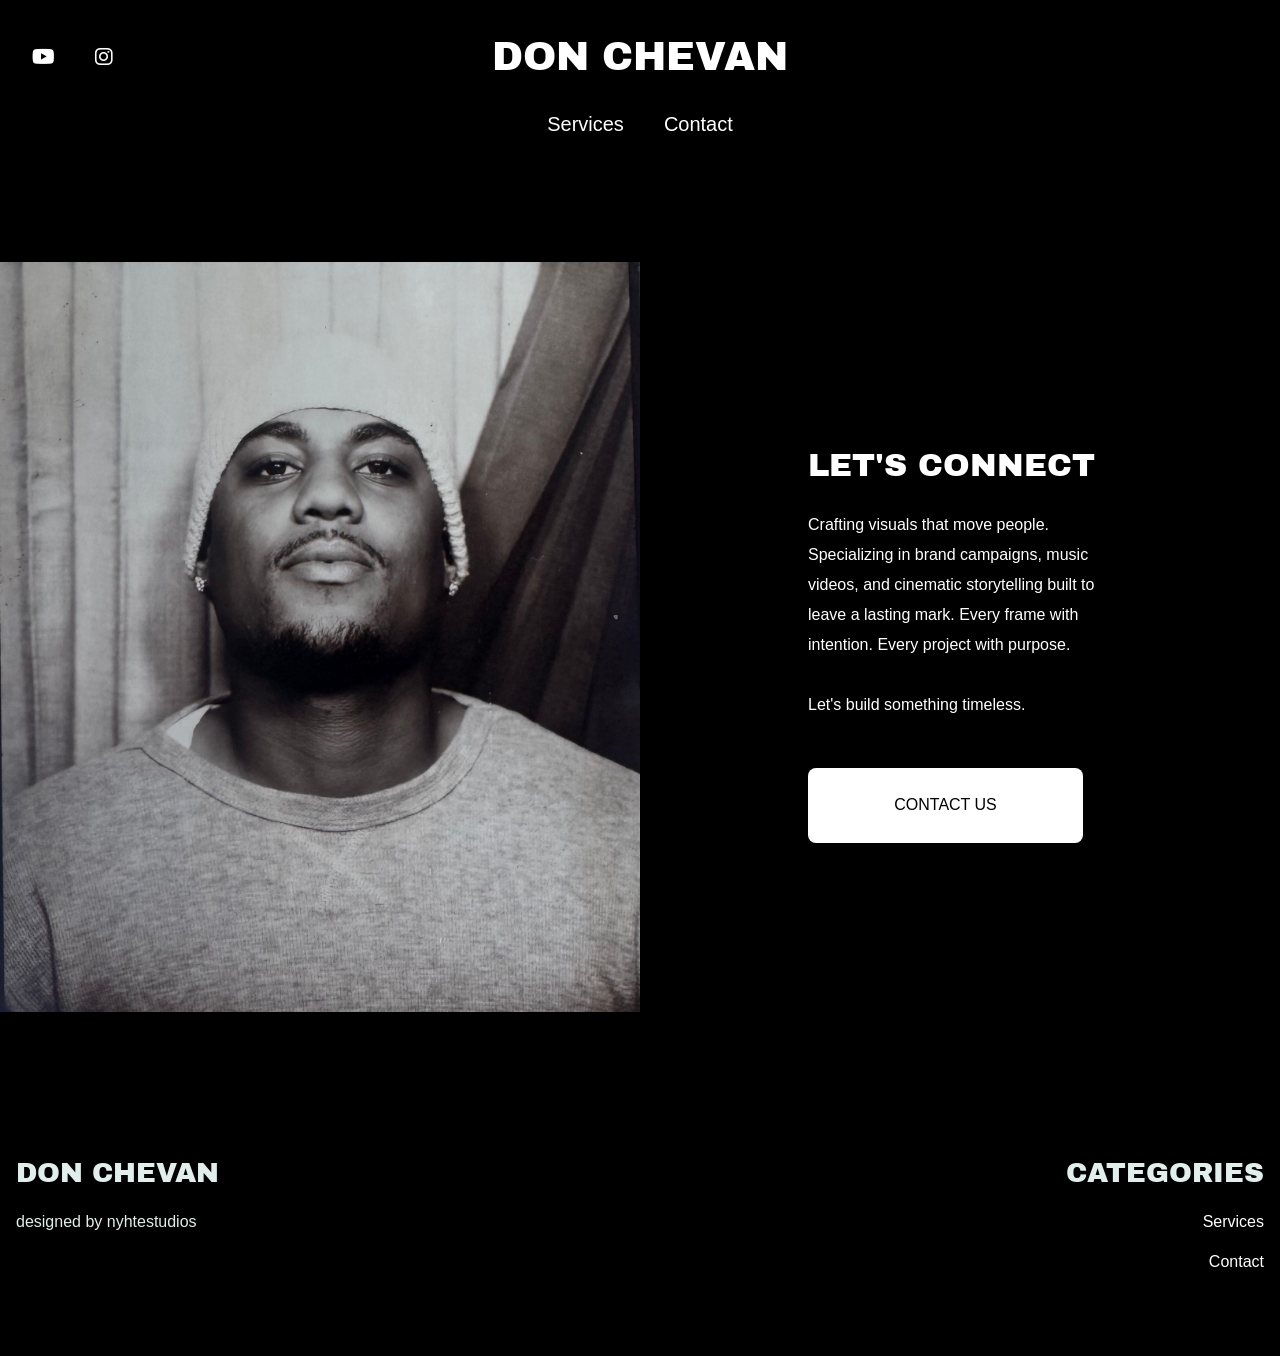
<file: contact.html>
<!-- created by Greg Burris - 2025 -->
<!-- powered by Nyhte Studios -->
<!DOCTYPE html>
<html>

<head>
    <meta charset="utf-8" />
    <title>Don Chevan</title>
    <meta name="author" content="" />
    <meta name="description" content="" />
    <meta name="viewport" content="width=device-width, initial-scale=1" />
    <meta property="og:image" content="./images/newcontact_about.JPEG" />
    <link rel="icon" type="image/x-icon" href="favicon.ico" />
    <link href="https://fonts.googleapis.com/css?family=Archivo+Black" rel="stylesheet" />
    <link rel="stylesheet" href="https://cdnjs.cloudflare.com/ajax/libs/font-awesome/6.7.2/css/all.min.css"
        integrity="sha512-Evv84Mr4kqVGRNSgIGL/F/aIDqQb7xQ2vcrdIwxfjThSH8CSR7PBEakCr51Ck+w+/U6swU2Im1vVX0SVk9ABhg=="
        crossorigin="anonymous" referrerpolicy="no-referrer" />
    <!-- bootstrap stylesheet link -->
    <link rel="stylesheet" href="https://cdn.jsdelivr.net/npm/bootstrap@4.0.0/dist/css/bootstrap.min.css"
        integrity="sha384-Gn5384xqQ1aoWXA+058RXPxPg6fy4IWvTNh0E263XmFcJlSAwiGgFAW/dAiS6JXm" crossorigin="anonymous" />
    <!-- base stylesheet link -->
    <link href="css/base-stylesheet.css" rel="stylesheet" />
    <!-- services-subpage stylesheet link -->
    <link href="css/contact-subpage-stylesheet.css" rel="stylesheet" />
</head>

<body>
    <!-- navbar code -->
    <!-- navbar for mobile -->
    <div class="show-on-mobile hide-on-desktop">
        <!-- off screen menu -->
        <div class="off-screen-menu">
            <!-- logo/title -->
            <h1>
                <a id="logo-mobile-off-screen-menu" href="./index.html">DON CHEVAN</a>
            </h1>
            <!-- service links -->
            <ul class="services-off-screen-menu">
                <li><a class="underline-text-mobile" href="./services.html">Services</a></li>
                <li><a class="underline-text-mobile" href="./contact.html">Contact</a></li>
            </ul>
            <!-- social media links -->
            <li class="social-media-links-off-screen-menu">
                <a class="underline-text-social-mobile" href="https://youtube.com/@donchevan?si=R7IiFeGLlOUmfGjW"><i class="fab fa-youtube"></i></a>
                <a class="underline-text-social-mobile" href="https://www.instagram.com/don.chevan/?ref=evahooft&hl=en"><i class="fab fa-instagram"></i></a>
            </li>
        </div>
        <!-- initial mobile menu -->
        <div>
            <header>
                <nav class="navbar-mobile">
                    <!-- logo/title -->
                    <h1><a id="logo-mobile" href="./index.html">DON CHEVAN</a></h1>
                    <!-- hamburger menu -->
                    <div class="ham-menu">
                        <span></span>
                        <span></span>
                        <span></span>
                    </div>
                </nav>
            </header>
        </div>
    </div>
    <!-- navbar for Desktop -->
    <div class="show-on-desktop hide-on-mobile">
        <!-- background-image -->
        <div>
            <header>
                <!-- social media links -->
                <li class="social-media-links">
                    <a href="https://youtube.com/@donchevan?si=R7IiFeGLlOUmfGjW"><i class="fab fa-youtube"></i></a>
                    <a href="https://www.instagram.com/don.chevan/?ref=evahooft&hl=en"><i class="fab fa-instagram"></i></a>
                </li>
                <nav class="navbar">
                    <!-- logo/title -->
                    <h1><a id="logo" href="./index.html">DON CHEVAN</a></h1>
                    <!-- service links -->
                    <ul>
                        <li><a class="underline-text" href="./services.html">Services</a></li>
                        <li><a class="underline-text" href="./contact.html">Contact</a></li>
                    </ul>
                </nav>
            </header>
        </div>
    </div>

    <!-- aboutme code -->
    <!-- aboutme for Moblie -->
    <div class="hide-on-desktop-aboutme show-on-mobile">
        <section class="aboutme-section mobile-section-settings iphone-se-section-settings">
            <div class="aboutme-text-container mobile-text-container-settings iphone-se-container-settings">
                <!-- <h1 class="aboutme-title mobile-media-settings">LET'S CONNECT</h1> -->
                <img src="./images/newcontact_about.JPEG"
                    class="aboutme-image mobile-image-settings iphone-se-image-settings image-size" alt="image" />
                <h1 class="aboutme-title mobile-media-settings">LET'S CONNECT</h1>
                <p class="aboutme-text mobile-media-settings mobile-text-settings iphone-se-text-settings">
                    Crafting visuals that move people. Specializing in brand campaigns, music videos, 
                    and cinematic storytelling built to leave a lasting mark. Every frame with intention. Every project with purpose.<br>
                    <br>Let's build something timeless.
                </p>
                <div class="container-button-aboutme mobile-media-settings">
                    <button class="my-button-popup increase-size-on-mobile-aboutme" onclick="togglePopup()">
                        CONTACT US
                    </button>
                </div>
            </div>
        </section>
    </div>

    <!-- aboutme for Desktop & Ipad -->
    <div class="show-on-desktop-aboutme hide-on-mobile">
        <section class="aboutme-section section-settings">
            <!-- image -->
            <img src="./images/newcontact_about.JPEG"
                class="aboutme-image asus-image-size ipad-image-settings ipad-image-size image-size" alt="image" />
            <div class="aboutme-text-container">
                <h1 class="aboutme-title ipad-media-settings">LET'S CONNECT</h1>
                <p class="aboutme-text ipad-media-settings">
                    Crafting visuals that move people. Specializing in brand campaigns, music videos, 
                    and cinematic storytelling built to leave a lasting mark. Every frame with intention. Every project with purpose.<br>
                    <br>Let's build something timeless.
                </p>
                <div class="container-button-aboutme ipad-media-settings">
                    <button class="my-button-popup" onclick="togglePopup()">
                        CONTACT US
                    </button>
                </div>
            </div>
        </section>
    </div>

    <div id="popupOverlay" class="overlay-container">
        <div class="popup-box">
            <div class="popup-header">
                <h2 style="color: black; margin-bottom: 1rem;  font-family: 'Archivo Black', sans-serif;">CONTACT US
                </h2>
                <a><i class="fa-solid fa-xmark" onclick="togglePopup()"></i></a>
            </div>
            <div>
                <h5 style="color: black; margin-bottom: 1rem;  font-family: 'proxima-nova', sans-serif;">Please feel
                    free to DM me on Instagram or fill out the form below to send me an email.
                </h5>
                <a href="https://www.instagram.com/don.chevan/?ref=evahooft&hl=en"><i class="fab fa-instagram insta-popup"></i></a>
            </div>
            <form action="https://api.web3forms.com/submit" method="POST" class="form-container">
                <!-- Replace with your Access Key -->
                <input type="hidden" name="access_key" value="df9e0c2f-b6fc-45df-be2f-19dfe8e4e4c1" />

                <div class="testing">
                    <div class="testing-2">
                        <label class="form-label" for="email">First Name</label>
                        <input class="form-input-2" type="text" placeholder="Your first name.." id="fname"
                            name="First Name" required />
                    </div>
                    <div class="testing-2">
                        <label class="form-label" for="email">Last Name</label>
                        <input class="form-input-2" type="text" placeholder="Your last name.." id="lname"
                            name="Last Name" required />
                    </div>
                </div>

                <div class="testing">
                    <div class="testing-2">
                        <label class="form-label" for="country">Country</label>
                        <select class="form-input-3" id="country" name="country">
                            <option value="United States">United States</option>
                            <option value="Australia">Australia</option>
                            <option value="Canada">Canada</option>
                        </select>
                    </div>
                    <div class="testing-2">
                        <label class="form-label" for="number">Phone Number</label>
                        <input class="form-input-2" type="text" placeholder="+1" id="number" name="Number" required />
                    </div>
                </div>

                <label class="form-label" for="email">Email</label>
                <input class="form-input" type="email" placeholder="Enter Your Email" id="email" name="email"
                    required />

                <label class="form-label" for="location">Location</label>
                <input class="form-input" type="text" placeholder="Where are you located?" id="location" name="Location"
                    required />

                <label class="form-label" for="subject">What can we help you with?</label>
                <select class="form-input-3" id="subject" name="subject">
                    <option value="" selected disabled hidden>Select an option</option>
                    <option value="Brand Campaigns Content">Brand Campaigns Content</option>
                    <option value="Concerts & Events Content">Concerts & Events Content</option>
                    <option value="Music Video Content">Music Video Content</option>
                    <option value="Sports Content">Sports Content</option>
                </select>

                <label class="form-label" for="information">Tell us a bit more about the project?</label>
                <textarea class="form-input" id="information" name="Tell us a bit more about the project?"
                    placeholder="Write something.." style="height:150px"></textarea>

                <label class="form-label" for="website">Website</label>
                <input class="form-input" type="text" placeholder="What's your website, leave blank if none."
                    id="website" name="Website" required />

                <label class="form-label" for="socials">Social Media Handle</label>
                <input class="form-input" type="text" placeholder="Instagram, or Tiktok?" id="socials"
                    name="Social Media Handle" required />

                <button class="btn-submit" type="submit">Submit</button>
            </form>
        </div>
    </div>

    <div class="contact-footer">
        <div class="left-information desktop-settings-left">
            <!-- text -->
            <p class="footer-text">DON CHEVAN</p>
            <p class="footer-sub-text">designed by nyhtestudios</p>
        </div>
        <div class="right-information desktop-settings-right">
            <!-- text -->
            <p class="footer-text">CATEGORIES</p>
            <p class="footer-sub-text"><a href="./services.html">Services</a></p>
            <p class="footer-sub-text"><a href="./contact.html">Contact</a></p>
        </div>
    </div>

    <!-- base javascript file -->
    <script src="js/script.js"></script>
    <!-- jQuery first, then Popper.js, then Bootstrap JS -->
    <script src="https://code.jquery.com/jquery-3.2.1.slim.min.js"
        integrity="sha384-KJ3o2DKtIkvYIK3UENzmM7KCkRr/rE9/Qpg6aAZGJwFDMVNA/GpGFF93hXpG5KkN"
        crossorigin="anonymous"></script>
    <script src="https://cdn.jsdelivr.net/npm/popper.js@1.12.9/dist/umd/popper.min.js"
        integrity="sha384-ApNbgh9B+Y1QKtv3Rn7W3mgPxhU9K/ScQsAP7hUibX39j7fakFPskvXusvfa0b4Q"
        crossorigin="anonymous"></script>
    <script src="https://cdn.jsdelivr.net/npm/bootstrap@4.0.0/dist/js/bootstrap.min.js"
        integrity="sha384-JZR6Spejh4U02d8jOt6vLEHfe/JQGiRRSQQxSfFWpi1MquVdAyjUar5+76PVCmYl"
        crossorigin="anonymous"></script>
</body>

</html>
</file>
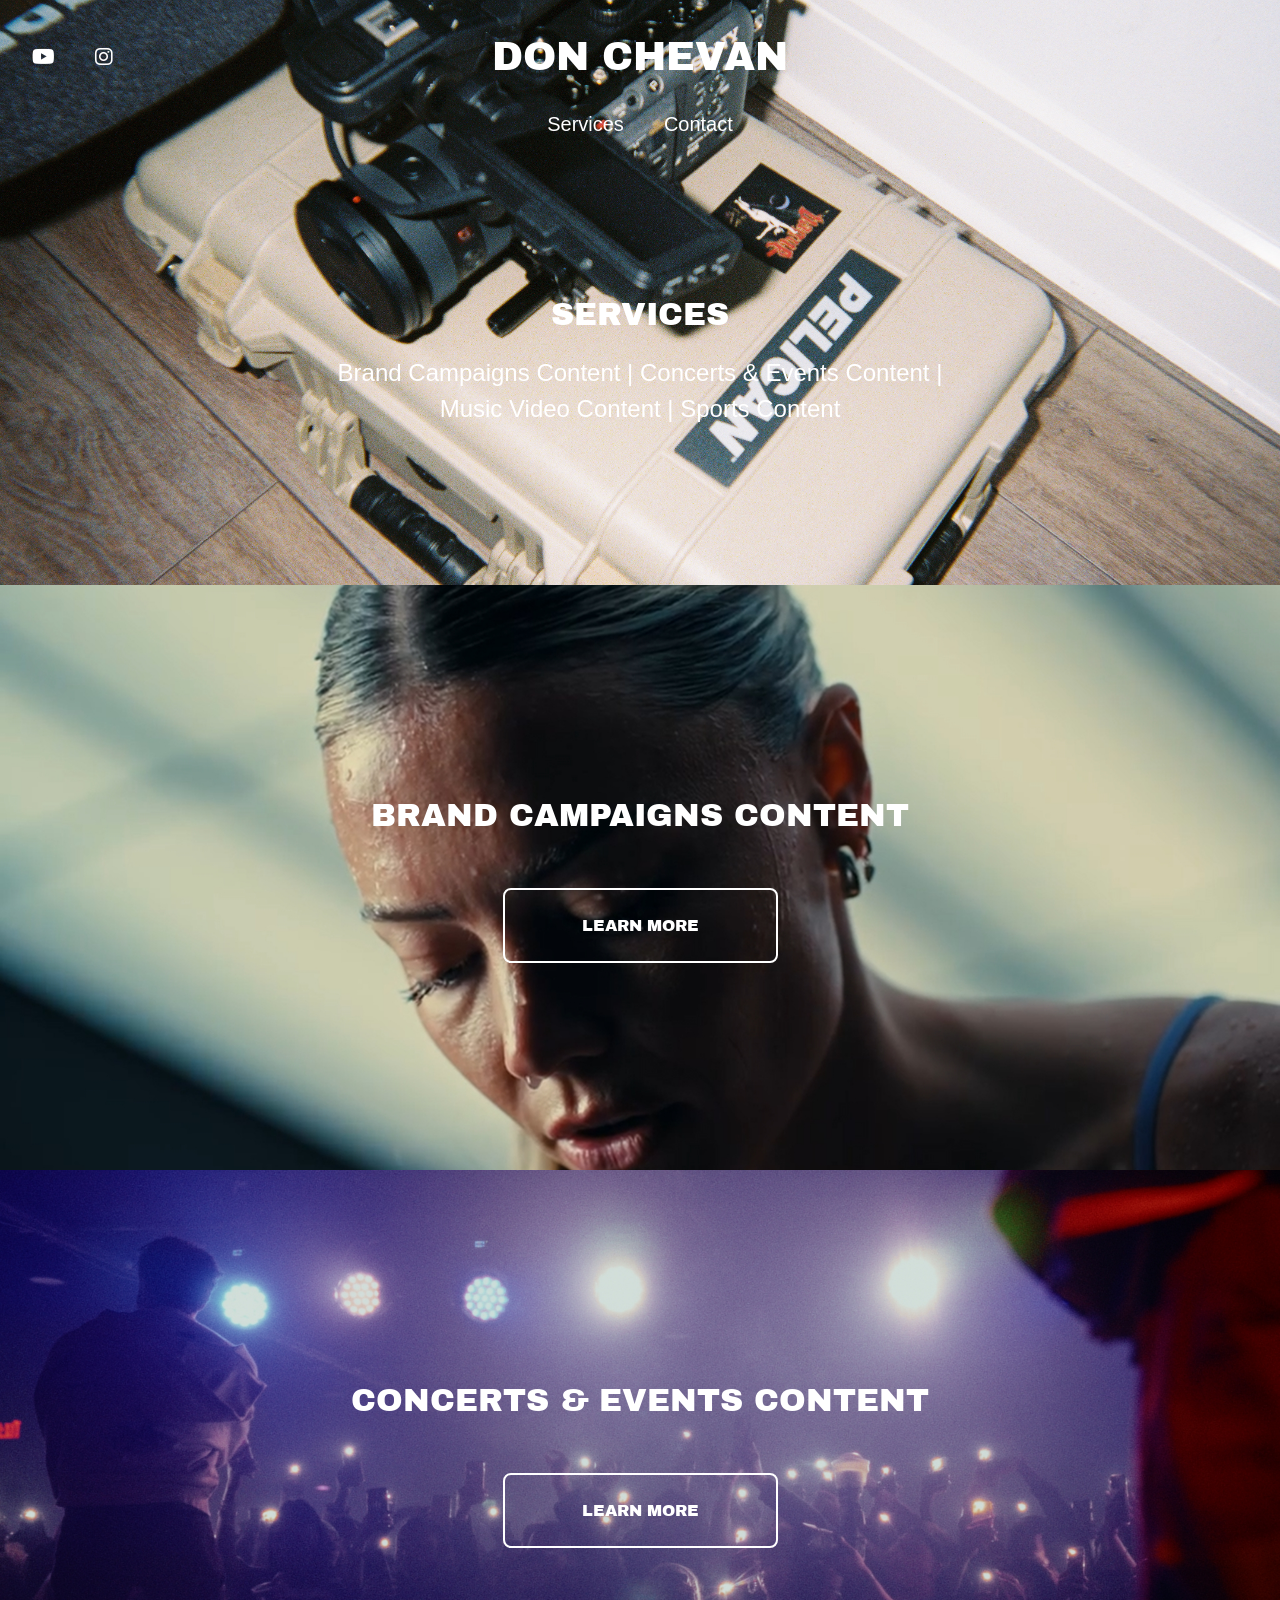
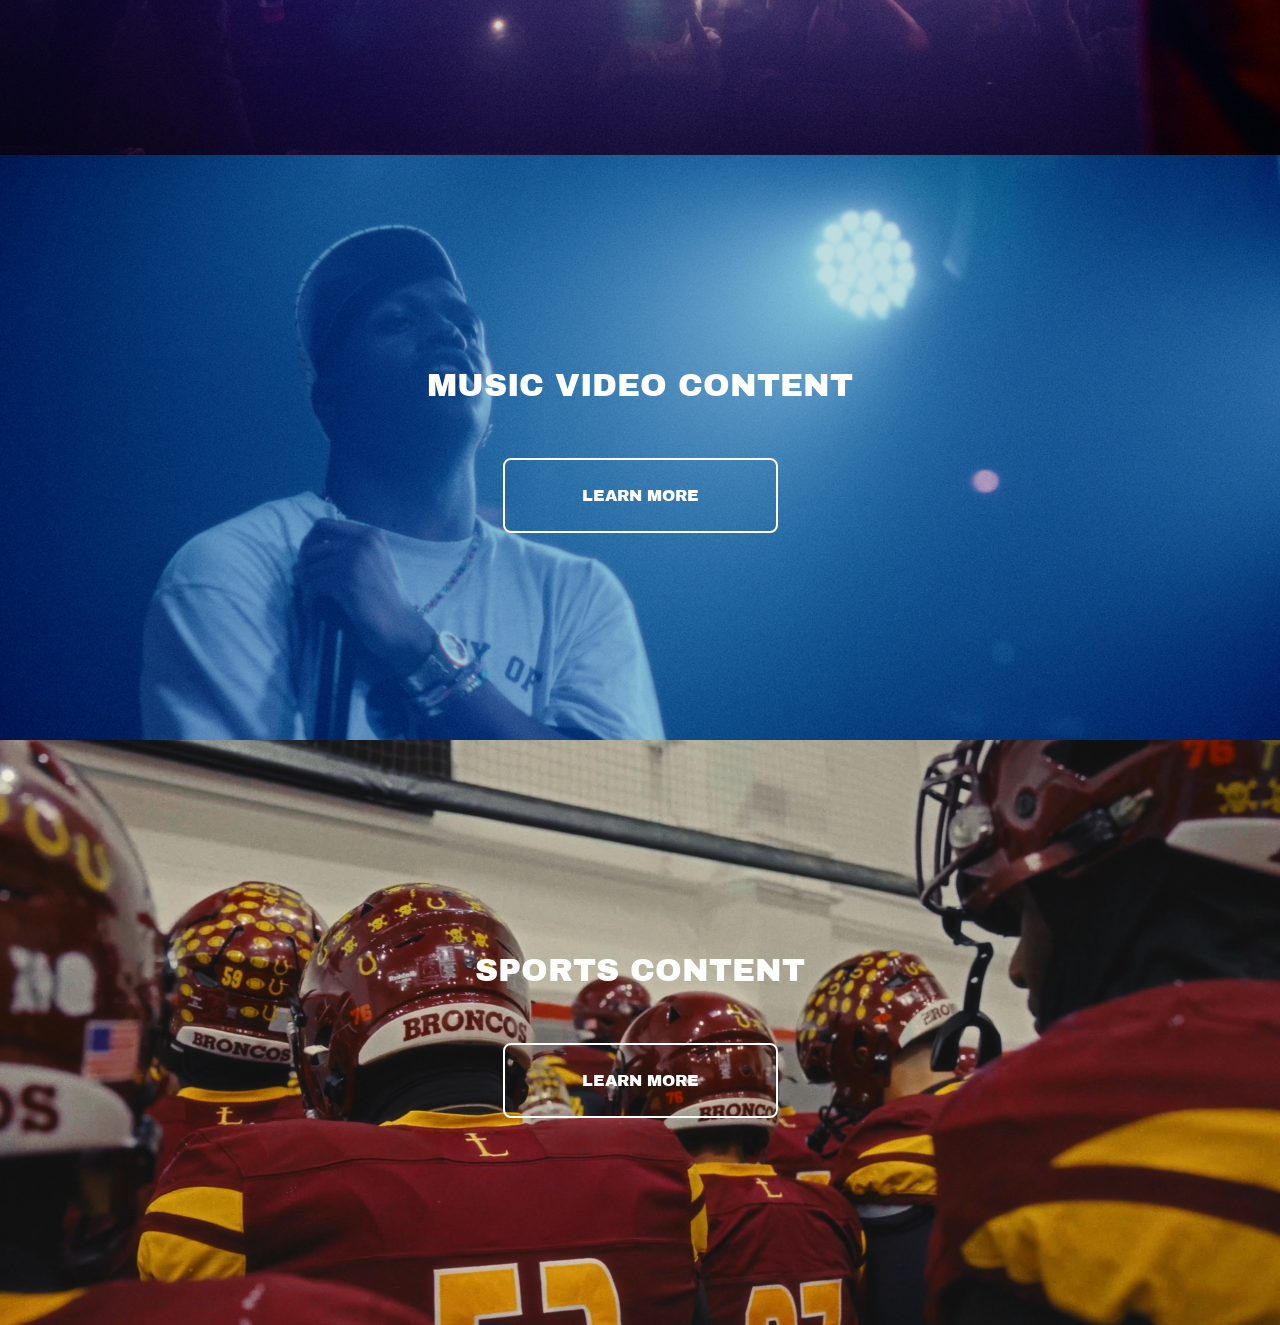
<file: services.html>
<!-- created by Greg Burris - 2025 -->
<!-- powered by Nyhte Studios -->
<!DOCTYPE html>
<html>

<head>
    <meta charset="utf-8" />
    <title>Don Chevan</title>
    <meta name="author" content="" />
    <meta name="description" content="" />
    <meta name="viewport" content="width=device-width, initial-scale=1" />
    <meta property="og:image" content="./images/newcontact_about.JPEG" />
    <link rel="icon" type="image/x-icon" href="favicon.ico" />
    <link href="https://fonts.googleapis.com/css?family=Archivo+Black" rel="stylesheet" />
    <link rel="stylesheet" href="https://cdnjs.cloudflare.com/ajax/libs/font-awesome/6.7.2/css/all.min.css"
        integrity="sha512-Evv84Mr4kqVGRNSgIGL/F/aIDqQb7xQ2vcrdIwxfjThSH8CSR7PBEakCr51Ck+w+/U6swU2Im1vVX0SVk9ABhg=="
        crossorigin="anonymous" referrerpolicy="no-referrer" />
    <!-- bootstrap stylesheet link -->
    <link rel="stylesheet" href="https://cdn.jsdelivr.net/npm/bootstrap@4.0.0/dist/css/bootstrap.min.css"
        integrity="sha384-Gn5384xqQ1aoWXA+058RXPxPg6fy4IWvTNh0E263XmFcJlSAwiGgFAW/dAiS6JXm" crossorigin="anonymous">
    <!-- base stylesheet link -->
    <link href="css/base-stylesheet.css" rel="stylesheet" />
    <!-- services-subpage stylesheet link -->
    <link href="css/services-subpage-stylesheet.css" rel="stylesheet" />
</head>

<body>
    <!-- navbar code -->
    <!-- navbar for mobile -->
    <div class="show-on-mobile hide-on-desktop">
        <!-- off screen menu -->
        <div class="off-screen-menu">
            <!-- logo/title -->
            <h1><a id="logo-mobile-off-screen-menu" href="./index.html">DON CHEVAN</a></h1>
            <!-- service links -->
            <ul class="services-off-screen-menu">
                <li><a class="underline-text-mobile" href="./services.html">Services</a></li>
                <li><a class="underline-text-mobile" href="./contact.html">Contact</a></li>
            </ul>
            <!-- social media links -->
            <li class="social-media-links-off-screen-menu adjust-margins-mobile">
                <a class="underline-text-social-mobile" href="https://youtube.com/@donchevan?si=R7IiFeGLlOUmfGjW"><i class="fab fa-youtube"></i></a>
                <a class="underline-text-social-mobile" href="https://www.instagram.com/don.chevan/?ref=evahooft&hl=en"><i class="fab fa-instagram"></i></a>
            </li>
        </div>
        <!-- initial mobile menu -->
        <div class="background-image-mobile adjust-height-mobile">
            <header>
                <nav class="navbar-mobile">
                    <!-- logo/title -->
                    <h1><a id="logo-mobile" href="./index.html">DON CHEVAN</a></h1>
                    <!-- hamburger menu -->
                    <div class="ham-menu">
                        <span></span>
                        <span></span>
                        <span></span>
                    </div>
                </nav>
                <div class="background-container-mobile adjust-container-height-mobile">
                    <!-- text -->
                    <p class="sub-text-mobile">SERVICES</p>
                    <p class="sub-text-services-mobile text-wrapping">Brand Campaigns Content | Concerts & Events Content | Music Video Content | Sports Content</p>
                </div>
            </header>
        </div>
    </div>
    <!-- navbar for Desktop -->
    <div class="show-on-desktop hide-on-mobile">
        <!-- background-image -->
        <div class="background-image">
            <header>
                <!-- social media links -->
                <li class="social-media-links">
                    <a href="https://youtube.com/@donchevan?si=R7IiFeGLlOUmfGjW"><i class="fab fa-youtube"></i></a>
                    <a href="https://www.instagram.com/don.chevan/?ref=evahooft&hl=en"><i class="fab fa-instagram"></i></a>
                </li>
                <nav class="navbar">
                    <!-- logo/title -->
                    <h1><a id="logo" href="./index.html">DON CHEVAN</a></h1>
                    <!-- service links -->
                    <ul>
                        <li><a class="underline-text" href="./services.html">Services</a></li>
                        <li><a class="underline-text" href="./contact.html">Contact</a></li>
                    </ul>
                </nav>
            </header>
            <div class="background-container">
                <!-- text -->
                <p class="sub-text">SERVICES</p>
                <p class="sub-text-services">Brand Campaigns Content | Concerts & Events Content | <br>Music Video Content | Sports Content</p>
            </div>
        </div>
    </div>

    <div id="service-background-image-005">
        <div id="service-container">
            <!-- text -->
            <p class="service-title">BRAND CAMPAIGNS CONTENT</p>
            <div class="container-button">
                <button class="my-button"><a href="./bccontentpage.html">LEARN MORE</a></button>
            </div>
        </div>
    </div>

    <div id="service-background-image-002">
        <div id="service-container">
            <!-- text -->
            <p class="service-title">CONCERTS & EVENTS CONTENT</p>
            <div class="container-button">
                <button class="my-button"><a href="./cecontentpage.html">LEARN MORE</a></button>
            </div>
        </div>
    </div>

    <div id="service-background-image-003">
        <div id="service-container">
            <!-- text -->
            <p class="service-title">MUSIC VIDEO CONTENT</p>
            <div class="container-button">
                <button class="my-button"><a href="./mvcontentpage.html">LEARN MORE</a></button>
            </div>
        </div>
    </div>

    <div id="service-background-image-004">
        <div id="service-container">
            <!-- text -->
            <p class="service-title">SPORTS CONTENT</p>
            <div class="container-button">
                <button class="my-button"><a href="./scontentpage.html">LEARN MORE</a></button>
            </div>
        </div>
    </div>
    
    <!-- <p class="test-text">this page works!</p> -->
    <!-- base javascript file -->
    <script src="js/script.js"></script>
    <!-- jQuery first, then Popper.js, then Bootstrap JS -->
    <script src="https://code.jquery.com/jquery-3.2.1.slim.min.js"
        integrity="sha384-KJ3o2DKtIkvYIK3UENzmM7KCkRr/rE9/Qpg6aAZGJwFDMVNA/GpGFF93hXpG5KkN"
        crossorigin="anonymous"></script>
    <script src="https://cdn.jsdelivr.net/npm/popper.js@1.12.9/dist/umd/popper.min.js"
        integrity="sha384-ApNbgh9B+Y1QKtv3Rn7W3mgPxhU9K/ScQsAP7hUibX39j7fakFPskvXusvfa0b4Q"
        crossorigin="anonymous"></script>
    <script src="https://cdn.jsdelivr.net/npm/bootstrap@4.0.0/dist/js/bootstrap.min.js"
        integrity="sha384-JZR6Spejh4U02d8jOt6vLEHfe/JQGiRRSQQxSfFWpi1MquVdAyjUar5+76PVCmYl"
        crossorigin="anonymous"></script>
</body>

</html>
</file>
<file: css/base-stylesheet.css>
/* base-stylesheet */
/*
/* base styles */
* {
  margin: 0;
  padding: 0;
  box-sizing: border-box;
  /*   color: var(--primary); */
}

body {
  margin: 0;
  font-family: "Quicksand", sans-serif;
  -webkit-font-smoothing: antialiased;
  -moz-osx-font-smoothing: grayscale;
  background: black;
  /* background: radial-gradient(#7393B3, #1a1f1d); */
  color: #e1eeeb;
  min-height: 100vh;
  /* max-width: 100% !important; */
}

ul {
  list-style-type: none;
  padding-left: 0rem;
}

a {
  color: white;
}

a:visited {
  color: white;
}

a:hover {
  color: white;
  text-decoration: none !important;
}

.button-href {
  color: black !important;
}

/* Code for Videos  */

.video-container {
  position: relative;
  padding-top: 5rem;
}

.video-container-mobile {
  position: relative;
  padding-left: 1rem;
  padding-right: 1rem;
  padding-bottom: 1rem;
}

#playPauseButton {
  position: absolute;
  top: 60%;
  left: 50%;
  transform: translate(-50%, -50%);
  z-index: 1;
  /* background-color: rgba(0,0,0,.4); */
  /* background-color: white; */
  background: transparent;
  border: none;
  padding: 1rem;
  text-align: center;
  cursor: pointer;
  width: 100%;
  color: white;
  font-size: 2rem;
  -webkit-tap-highlight-color: transparent;
}

#playPauseButton_mobile {
  position: absolute;
  top: 65%;
  left: 50%;
  transform: translate(-50%, -50%);
  z-index: 1;
  /* background-color: rgba(0,0,0,.4); */
  /* background-color: white; */
  background: transparent;
  border: none;
  /* padding: 1rem; */
  text-align: center;
  cursor: pointer;
  width: 100%;
  color: white;
  font-size: 2rem;
  -webkit-tap-highlight-color: transparent;
}

#playPauseButton_mobile:focus {
outline: none;
}


#playPauseButton_mobile2 {
  position: absolute;
  top: 65%;
  left: 50%;
  transform: translate(-50%, -50%);
  z-index: 1;
  /* background-color: rgba(0,0,0,.4); */
  /* background-color: white; */
  background: transparent;
  border: none;
  /* padding: 1rem; */
  text-align: center;
  cursor: pointer;
  width: 100%;
  color: white;
  font-size: 2rem;
  -webkit-tap-highlight-color: transparent;
}

#playPauseButton_mobile2:focus {
  outline: none;
  }

#playPauseButton_mobile3 {
  position: absolute;
  top: 65%;
  left: 50%;
  transform: translate(-50%, -50%);
  z-index: 1;
  /* background-color: rgba(0,0,0,.4); */
  /* background-color: white; */
  background: transparent;
  border: none;
  /* padding: 1rem; */
  text-align: center;
  cursor: pointer;
  width: 100%;
  color: white;
  font-size: 2rem;
  -webkit-tap-highlight-color: transparent;
}

#playPauseButton_mobile3:focus {
  outline: none;
  }


#playPauseButton_mobile4 {
  position: absolute;
  top: 65%;
  left: 50%;
  transform: translate(-50%, -50%);
  z-index: 1;
  /* background-color: rgba(0,0,0,.4); */
  /* background-color: white; */
  background: transparent;
  border: none;
  /* padding: 1rem; */
  text-align: center;
  cursor: pointer;
  width: 100%;
  color: white;
  font-size: 2rem;
  -webkit-tap-highlight-color: transparent;
}

#playPauseButton_mobile4:focus {
  outline: none;
  }

#playPauseButton_mobile5 {
  position: absolute;
  top: 65%;
  left: 50%;
  transform: translate(-50%, -50%);
  z-index: 1;
  /* background-color: rgba(0,0,0,.4); */
  /* background-color: white; */
  background: transparent;
  border: none;
  /* padding: 1rem; */
  text-align: center;
  cursor: pointer;
  width: 100%;
  color: white;
  font-size: 2rem;
  -webkit-tap-highlight-color: transparent;
}

#playPauseButton_mobile5:focus {
  outline: none;
  }

#playPauseButton:focus {
  outline: none;
}

.bg4button {
  background-color: white;
  width: 100%;
}

.tumbnail_title {
  font-size: 2rem;
  font-family: "Archivo Black", sans-serif;
  color: white;
  padding: 1rem;
  position: absolute;
  top: 50%;
  left: 50%;
  transform: translate(-50%, -50%);
  z-index: 1;
}

.tumbnail_title_mobile {
  font-size: 2rem;
  font-family: "Archivo Black", sans-serif;
  color: white;
  /* padding: 1rem; */
  position: absolute;
  top: 50%;
  left: 50%;
  transform: translate(-50%, -50%);
  z-index: 1;
}

.tumbnail_title_2 {
  font-size: 2rem;
  font-family: "Archivo Black", sans-serif;
  color: white;
  padding: 1rem;
  position: absolute;
  top: 50%;
  left: 50%;
  transform: translate(-50%, -50%);
  z-index: 1;
}

.tumbnail_title_3 {
  font-size: 2rem;
  font-family: "Archivo Black", sans-serif;
  color: white;
  padding: 1rem;
  position: absolute;
  top: 50%;
  left: 50%;
  transform: translate(-50%, -50%);
  z-index: 1;
}

.tumbnail_title_4 {
  font-size: 2rem;
  font-family: "Archivo Black", sans-serif;
  color: white;
  padding: 1rem;
  position: absolute;
  top: 50%;
  left: 50%;
  transform: translate(-50%, -50%);
  z-index: 1;
}

.tumbnail_title_5 {
  font-size: 2rem;
  font-family: "Archivo Black", sans-serif;
  color: white;
  padding: 1rem;
  position: absolute;
  top: 50%;
  left: 50%;
  transform: translate(-50%, -50%);
  z-index: 1;
}

.tumbnail_title_mobile2 {
  font-size: 2rem;
  font-family: "Archivo Black", sans-serif;
  color: white;
  /* padding: 1rem; */
  position: absolute;
  top: 50%;
  left: 50%;
  transform: translate(-50%, -50%);
  z-index: 1;
}

.tumbnail_title_mobile3 {
  font-size: 2rem;
  font-family: "Archivo Black", sans-serif;
  color: white;
  /* padding: 1rem; */
  position: absolute;
  top: 50%;
  left: 50%;
  transform: translate(-50%, -50%);
  z-index: 1;
}

.tumbnail_title_mobile4 {
  font-size: 2rem;
  font-family: "Archivo Black", sans-serif;
  color: white;
  /* padding: 1rem; */
  position: absolute;
  top: 50%;
  left: 50%;
  transform: translate(-50%, -50%);
  z-index: 1;
}

.tumbnail_title_mobile5 {
  font-size: 2rem;
  font-family: "Archivo Black", sans-serif;
  color: white;
  /* padding: 1rem; */
  position: absolute;
  top: 50%;
  left: 50%;
  transform: translate(-50%, -50%);
  z-index: 1;
}

#playPauseButton2 {
  position: absolute;
  top: 60%;
  left: 50%;
  transform: translate(-50%, -50%);
  z-index: 1;
  /* background-color: rgba(0,0,0,.4); */
  /* background-color: white; */
  background: transparent;
  border: none;
  padding: 1rem;
  text-align: center;
  cursor: pointer;
  width: 100%;
  color: white;
  font-size: 2rem;
  -webkit-tap-highlight-color: transparent;
}

#playPauseButton2:focus {
  outline: none;
}

#playPauseButton3 {
  position: absolute;
  top: 60%;
  left: 50%;
  transform: translate(-50%, -50%);
  z-index: 1;
  /* background-color: rgba(0,0,0,.4); */
  /* background-color: white; */
  background: transparent;
  border: none;
  padding: 1rem;
  text-align: center;
  cursor: pointer;
  width: 100%;
  color: white;
  font-size: 2rem;
  -webkit-tap-highlight-color: transparent;
}

#playPauseButton3:focus {
  outline: none;
}

#playPauseButton4 {
  position: absolute;
  top: 60%;
  left: 50%;
  transform: translate(-50%, -50%);
  z-index: 1;
  /* background-color: rgba(0,0,0,.4); */
  /* background-color: white; */
  background: transparent;
  border: none;
  padding: 1rem;
  text-align: center;
  cursor: pointer;
  width: 100%;
  color: white;
  font-size: 2rem;
  -webkit-tap-highlight-color: transparent;
}

#playPauseButton4:focus {
  outline: none;
}

#playPauseButton5 {
  position: absolute;
  top: 60%;
  left: 50%;
  transform: translate(-50%, -50%);
  z-index: 1;
  /* background-color: rgba(0,0,0,.4); */
  /* background-color: white; */
  background: transparent;
  border: none;
  padding: 1rem;
  text-align: center;
  cursor: pointer;
  width: 100%;
  color: white;
  font-size: 2rem;
  -webkit-tap-highlight-color: transparent;
}

#playPauseButton5:focus {
  outline: none;
}

.hidden {
  display: none;
}

#background-video1 {
  width: 100%;
  height: 75vh;
  bottom: 0;
  z-index: -1;
  object-fit: cover;
}

#background-video2 {
  width: 100%;
  height: 75vh;
  bottom: 0;
  z-index: -1;
  object-fit: cover;
}

#background-video3 {
  width: 100%;
  height: 75vh;
  bottom: 0;
  z-index: -1;
  object-fit: cover;
}

#background-video4 {
  width: 100%;
  height: 75vh;
  bottom: 0;
  z-index: -1;
  object-fit: cover;
}

#background-video5 {
  width: 100%;
  height: 75vh;
  bottom: 0;
  z-index: -1;
  object-fit: cover;
}

#background-video-mobile1 {
  width: 100%;
  height: 75vh;
  bottom: 0;
  z-index: -1;
  object-fit: cover;
}

#background-video-mobile2 {
  width: 100%;
  height: 75vh;
  bottom: 0;
  z-index: -1;
  object-fit: cover;
}

#background-video-mobile3 {
  width: 100%;
  height: 75vh;
  bottom: 0;
  z-index: -1;
  object-fit: cover;
}

#background-video-mobile4 {
  width: 100%;
  height: 75vh;
  bottom: 0;
  z-index: -1;
  object-fit: cover;
}

#background-video-mobile5 {
  width: 100%;
  height: 75vh;
  bottom: 0;
  z-index: -1;
  object-fit: cover;
}

select {
  -webkit-appearance: none; /* For Chrome, Safari, and newer browsers */
  -moz-appearance: none;    /* For Firefox */
  appearance: none;         /* Standard property */
}
</file>
<file: css/contact-subpage-stylesheet.css>
/* contact-subpage-stylesheet */
/*
/* navbar */
nav {
  padding: 1rem;
  display: flex;
}

.navbar {
  display: flex;
  justify-content: center;
  align-items: center;
  flex-direction: column;
  left: 0;
  right: 0;
  padding: 32px 32px;
  gap: 20px;
}

.navbar > ul {
  display: flex;
  list-style-type: none;
  gap: 40px;
}

.navbar-mobile {
  padding: 1rem;
  display: flex;
  /* margin-bottom: 50px; */
}

.underline-text {
  color: white;
  font-family: "proxima-nova", sans-serif;
  text-decoration: none !important;
  font-size: 20px;
}

.underline-text-mobile {
  color: black !important;
  font-family: "proxima-nova", sans-serif !important;
  font-size: 3rem !important;
  text-decoration: none !important;
}

.underline-text-social-mobile {
  color: black !important;
}

/* background container */
.background-image {
  width: 100%;
}

.background-container-mobile {
  width: 100%;
  height: 50vh;
  color: white;
  display: flex;
  justify-content: center;
  align-items: center;
  flex-direction: column;
}

.background-image-mobile {
  width: 100%;
}

.sub-text {
  font-family: "Archivo Black", sans-serif;
  font-size: 2rem;
  text-align: center;
}

.sub-text-mobile {
  font-family: "Archivo Black", sans-serif;
  font-size: 2rem;
  text-align: center;
}

.sub-text-mobile.active {
  display: none;
}

.sub-text-services {
  font-family: "proxima-nova", sans-serif;
  font-size: 1.5rem;
  text-align: center;
}

.sub-text-services-mobile {
  font-family: "proxima-nova", sans-serif;
  font-size: 1rem;
  text-align: center;
  padding-left: 1rem;
  padding-right: 1rem;
  padding: 1rem;
}

.sub-text-services-mobile.active {
  display: none;
}

/* logo/title */
#logo {
  font-size: 40px;
  text-decoration: none;
  font-family: "Archivo Black", sans-serif;
  padding-top: 16px;
  padding-left: 32px;
  padding-right: 32px;
}

#logo:hover {
  cursor: pointer;
}

#logo-mobile {
  font-size: 2rem;
  display: flex;
  justify-content: center;
  margin-top: 8px;
  /* margin-left: 30px; */
  margin-right: 30px;
  flex-grow: 0;
  flex-shrink: 1;
  text-decoration: none;
  font-family: "Archivo Black", sans-serif;
}

#logo-mobile:hover {
  cursor: pointer;
}

/* ham menu */
.ham-menu {
  height: 50px;
  width: 40px;
  margin-left: auto;
  position: relative;
  /* z-index: 1; */
}

.ham-menu span {
  height: 5px;
  width: 100%;
  background-color: white;
  border-radius: 25px;
  position: absolute;
  left: 25%;
  top: 50%;
  transform: translate(-50%, -50%);
  transition: 0.3s ease;
}

.ham-menu span:nth-child(1) {
  top: 25%;
}

.ham-menu span:nth-child(3) {
  top: 75%;
}

.ham-menu.active span {
  background-color: black;
}

.ham-menu.active span:nth-child(1) {
  top: 50%;
  transform: translate(-50%, -50%) rotate(45deg);
}

.ham-menu.active span:nth-child(2) {
  opacity: 0;
}

.ham-menu.active span:nth-child(3) {
  top: 50%;
  transform: translate(-50%, -50%) rotate(-45deg);
}

/* off-screen-menu */
.off-screen-menu {
  background-color: white;
  height: 100%;
  width: 100%;
  /*   max-width: 450px; */
  position: fixed;
  /* top: 0; */
  right: -100%;
  /*  right: 450px; */
  display: flex;
  flex-direction: column;
  align-items: left;
  text-align: left;
  transition: 0.3s ease;
  padding: 1rem;
}

.off-screen-menu.active {
  right: 0;
  /* z-index: 1; */
}

#logo-mobile-off-screen-menu {
  display: flex;
  margin-top: 8px;
  margin-left: 30px;
  margin-right: 30px;
  flex-grow: 0;
  flex-shrink: 1;
  font-size: 2rem;
  text-decoration: none;
  font-family: "Archivo Black", sans-serif;
  color: black;
}

.services-off-screen-menu {
  position: relative;
  display: flex;
  flex-grow: 1;
  flex-shrink: 0;
  justify-content: center;
  flex-direction: column;
  margin: 0 70px;
}

/* social media links */
.social-media-links {
  display: flex;
  justify-content: left;
  position: absolute;
  gap: 40px;
  padding: 42px 32px;
  font-size: 20px;
  z-index: 1;
}

.social-media-links-off-screen-menu {
  display: flex;
  align-items: center;
  margin: 0 30px;
  flex-grow: 0;
  flex-shrink: 1;
  margin-bottom: 1.5vw;
  gap: 40px;
  font-size: 1.5rem;
}

/* aboutme-stylesheet */
/*
/* aboutme section */
.aboutme-section {
  height: 100%;
  width: 100%;
  display: flex;
  align-items: center;
  /* padding-bottom: 2rem; */
}

.aboutme-image {
  width: 50%;
  height: 75vh;
  /* display: block; */
  /* The CSS property display: block is used to change the default behavior of an element from inline to block-level. 
      When an element has a block display value, it will start on a new line and take up the full width available by default. 
      This means that other elements will be pushed down or up to make room for it. */
  background-repeat: no-repeat;
  /* background-size: cover; */
  background-attachment: fixed;
  background-position-x: center;
  background-position-y: center;
  object-fit: cover;
  object-position: top;
  /* The CSS property object-fit: cover is used to adjust to any image frame/size for all devices */
}

.aboutme-text-container {
  flex-direction: column;
  align-items: center;
  display: flex;
  justify-content: center;
  text-align: left;
  margin: auto;
  width: 50%;
  /* height: 75vh; */
  line-height: 30px;
  padding: 1rem;
}

.aboutme-title {
  width: 50%;
  font-size: 2rem;
  font-family: "Archivo Black", sans-serif;
  color: white;
  padding: 1rem 0rem;
}

.aboutme-sub-title {
  width: 50%;
  font-size: 1.5rem;
  font-family: "proxima-nova", sans-serif;
  color: white;
  padding: 1rem 0rem;
}

.aboutme-text {
  width: 50%;
  font-size: 1rem;
  font-family: "proxima-nova", sans-serif;
  color: white;
}

/* button  */
.container-button-aboutme {
  margin: auto;
  margin-top: 2rem;
  margin-bottom: 0rem;
  width: 50%;
}

.my-button-popup {
  background-color: white;
  color: black;
  border: none;
  height: 75px;
  width: 275px;
  border-radius: 8px;
  font-size: 1rem;
  padding: 10px 20px;
  cursor: pointer;
}

.my-button-popup:hover {
  background-color: #7393b3;
  color: black;
}

.contact-footer {
  display: flex;
  margin: auto;
  justify-content: space-between;
  /* width: 1250px; */
  width: 100vw;
  padding: 1rem;
  margin-top: 50px;
  margin-bottom: 50px;
}

.left-information {
  text-align: left;
}

.right-information {
  text-align: right;
}

.footer-text {
  font-family: "Archivo Black", sans-serif;
  font-size: 27.5px;
}

.footer-sub-text {
  font-family: "proxima-nova", sans-serif;
}

/* Code for pop up */
.overlay-container {
  display: none;
  position: fixed;
  top: 0;
  left: 0;
  width: 100%;
  height: 100%;
  background: rgba(0, 0, 0, 0.6);
  justify-content: center;
  align-items: center;
  opacity: 0;
  transition: opacity 0.3s ease;
}

.popup-box {
  background: #fff;
  padding: 24px;
  border-radius: 12px;
  box-shadow: 0 0 20px rgba(0, 0, 0, 0.4);
  width: 750px;
  height: 100vh;
  overflow: auto;
  text-align: center;
  opacity: 0;
  transform: scale(0.8);
  animation: fadeInUp 0.5s ease-out forwards;
}

.form-container {
  display: flex;
  flex-direction: column;
}

.testing {
  display: flex;
  flex-direction: row !important;
  gap: 0.5rem;
}

.popup-header {
  display: flex;
  justify-content: space-between;
}

.testing-2 {
  display: flex;
  flex-direction: column;
  width: 100%;
}

.form-label {
  margin-bottom: 10px;
  font-size: 16px;
  color: #444;
  text-align: left;
  font-family: "proxima-nova", sans-serif;
}

.form-input {
  padding: 10px;
  margin-bottom: 20px;
  border: 1px solid #ccc;
  border-radius: 8px;
  font-size: 16px;
  width: 100%;
  box-sizing: border-box;
}

.form-input-2 {
  padding: 10px;
  margin-bottom: 20px;
  border: 1px solid #ccc;
  border-radius: 8px;
  font-size: 16px;
  width: 100%;
  box-sizing: border-box;
}

.form-input-3 {
  padding-left: 6px;
  padding-right: 6px;
  padding-top: 11.5px;
  padding-bottom: 11.5px;
  margin-bottom: 20px;
  border: 1px solid #ccc;
  border-radius: 8px;
  font-size: 16px;
  width: 100%;
  box-sizing: border-box;
}

.btn-submit {
  padding: 12px 24px;
  border: none;
  border-radius: 8px;
  cursor: pointer;
  transition: background-color 0.3s ease, color 0.3s ease;
}

.btn-submit {
  background-color: black;
  color: #fff;
}

.btn-submit:hover {
  background-color: #7393b3;
}

.fa-xmark {
  color: black;
  font-size: 2.5rem;
  margin-bottom: 1rem;
  cursor: pointer;
}

.insta-popup {
  color: black;
  font-size: 2rem;
  margin-bottom: 2rem;
  cursor: pointer;
}

/* Keyframes for fadeInUp animation */
@keyframes fadeInUp {
  from {
    opacity: 0;
    transform: translateY(20px);
  }

  to {
    opacity: 1;
    transform: translateY(0);
  }
}

/* Animation for popup */
.overlay-container.show {
  display: flex;
  opacity: 1;
}
/* Code for pop up ends */

/* media quieries */
/* media quieries - Desktop */
@media screen and (max-width: 1024px) {
  .show-on-desktop {
    display: none;
  }
}

/* media quieries - Mobile */
@media screen and (min-width: 1025px) {
  .hide-on-desktop {
    display: none;
  }
}

/* media quieries - let's connect section */
/* Desktop */
@media screen and (max-width: 667px) {
  .show-on-desktop-aboutme {
    display: none;
  }
}

@media screen and (min-width: 1280px) {
  .section-settings {
    height: 100vh;
  }
}

/* Mobile */
@media screen and (min-width: 668px) {
  .hide-on-desktop-aboutme {
    display: none;
  }
}

@media screen and (max-width: 667px) {
  .mobile-image-settings {
    width: 100%;
    height: 45vh;
    margin-top: 2rem;
    margin-bottom: 2rem;
  }

  .mobile-section-settings {
    height: 100%;
  }

  .mobile-text-container-settings {
    width: 100%;
  }

  .mobile-text-settings {
    padding-top: 1rem;
  }

  /* increases size of button on mobile view so it spans across device */
  .increase-size-on-mobile-aboutme {
    width: 100% !important;
  }
}

/* media quieries - Desktop & Ipad & Mobile */
/* helps with image sizing for vertical/horizontal view across all devices */
@media screen and (max-width: 1200px) {
  .mobile-media-settings {
    width: 100%;
  }

  .ipad-media-settings {
    width: 100%;
  }
}

@media screen and (max-width: 1680px) {
  .ipad-image-size {
    height: 750px;
  }
}

@media screen and (max-height: 665px) {
  .image-size {
    height: 750px;
  }
}

/* iphone se device horizontal view */
@media only screen and (min-width: 667px) and (max-height: 375px) {
  .iphone-se-image-settings {
    width: 100%;
    height: 85vh !important;
    margin-top: 2rem;
    margin-bottom: 2rem;
  }

  .iphone-se-section-settings {
    width: 100% !important;
  }

  .iphone-se-container-settings {
    width: 100% !important;
  }

  .iphone-se-text-settings {
    padding-top: 1rem;
  }
}

/* media quieries - Footer Section */
/* media quieries - Desktop */
@media screen and (min-width: 1300px) {
  .desktop-settings-left {
    margin-left: 250px;
  }

  .desktop-settings-right {
    margin-right: 250px;
  }
}

@media screen and (max-width: 769px) {
  .popup-box {
    width: 100%;
    border-radius: 0px;
  }
}

@media only screen and (min-width: 668px) and (max-width: 1025px) {
  .navbar-mobile {
    margin-bottom: 40px;
  }
}
</file>
<file: css/services-subpage-stylesheet.css>
.test-text {
    color: red;
}

/* navbar-stylesheet */
/*
/* navbar */
nav {
    padding: 1rem;
    display: flex;
  }
  
  .navbar {
    display: flex;
    justify-content: center;
    align-items: center;
    flex-direction: column;
    /* position: fixed; */
    left: 0;
    right: 0;
    padding: 32px 32px;
    gap: 20px;
  }
  
  .navbar > ul {
    display: flex;
    list-style-type: none;
    gap: 40px;
  }
  
  .navbar-mobile {
    padding: 1rem;
    display: flex;
  }
  
  .underline-text {
    color: white;
    font-family: "proxima-nova", sans-serif;
    text-decoration: none !important;
    font-size: 20px;
  }
  
  .underline-text-mobile {
    color: black !important;
    font-family: "proxima-nova", sans-serif !important;
    font-size: 3rem !important;
    text-decoration: none !important;
  }
  
  .underline-text-social-mobile {
    color: black !important;
  }
  
  /* background container/image */
  .background-container {
    width: 100%;
    height: 40vh;
    color: white;
    display: flex;
    justify-content: center;
    align-items: center;
    flex-direction: column;
  }
  
  .background-image {
    width: 100%;
    height: 65vh;
    background-image: url("../images/IMG_0885.jpeg");
    background-repeat: no-repeat;
    background-size: cover;
    /* background-attachment: fixed; */
    /* The CSS property background-attachment: fixed; does not work on mobile devces */
    background-position-x: center;
    background-position-y: center;
  }
  
  .background-container-mobile {
    width: 100%;
    height: 50vh;
    color: white;
    display: flex;
    justify-content: center;
    align-items: center;
    flex-direction: column;
  }
  
  .background-image-mobile {
    width: 100%;
    height: 65vh;
    background-image: url("../images/IMG_0885.jpeg");
    background-repeat: no-repeat;
    background-size: cover;
    /* background-attachment: fixed; */
    /* The CSS property background-attachment: fixed; does not work on mobile devces */
    background-position-x: center;
    background-position-y: center;
  }
  
  .sub-text {
    font-family: "Archivo Black", sans-serif;
    font-size: 2rem;
    text-align: center;
  }
  
  .sub-text-mobile {
    font-family: "Archivo Black", sans-serif;
    font-size: 2rem;
    text-align: center;
  }
  
  .sub-text-mobile.active {
    display: none;
  }

  .sub-text-services {
    font-family: "proxima-nova", sans-serif;
    font-size: 1.5rem;
    text-align: center;
  }
  
  .sub-text-services-mobile {
    font-family: "proxima-nova", sans-serif;
    font-size: 1rem;
    text-align: center;
    padding-left: 1rem;
    padding-right: 1rem;
    padding: 1rem;
  }
  
  .sub-text-services-mobile.active {
    display: none;
  }
  
  
  /* logo/title */
  #logo {
    font-size: 40px;
    text-decoration: none;
    font-family: "Archivo Black", sans-serif;
    padding-top: 16px;
    padding-left: 32px;
    padding-right: 32px;
  }
  
  #logo:hover {
    cursor: pointer;
  }
  
  #logo-mobile {
    font-size: 2rem;
    display: flex;
    justify-content: center;
    margin-top: 8px;
    /* margin-left: 30px; */
    margin-right: 30px;
    flex-grow: 0;
    flex-shrink: 1;
    text-decoration: none;
    font-family: "Archivo Black", sans-serif;
  }
  
  #logo-mobile:hover {
    cursor: pointer;
  }
  
  /* ham menu */
  .ham-menu {
    height: 50px;
    width: 40px;
    margin-left: auto;
    position: relative;
    z-index: 1;
  }
  
  .ham-menu span {
    height: 5px;
    width: 100%;
    background-color: white;
    border-radius: 25px;
    position: absolute;
    left: 25%;
    top: 50%;
    transform: translate(-50%, -50%);
    transition: 0.3s ease;
  }
  
  .ham-menu span:nth-child(1) {
    top: 25%;
  }
  
  .ham-menu span:nth-child(3) {
    top: 75%;
  }
  
  .ham-menu.active span {
    background-color: black;
  }
  
  .ham-menu.active span:nth-child(1) {
    top: 50%;
    transform: translate(-50%, -50%) rotate(45deg);
  }
  
  .ham-menu.active span:nth-child(2) {
    opacity: 0;
  }
  
  .ham-menu.active span:nth-child(3) {
    top: 50%;
    transform: translate(-50%, -50%) rotate(-45deg);
  }
  
  /* off-screen-menu */
  .off-screen-menu {
    background-color: white;
    height: 100%;
    width: 100%;
    /*   max-width: 450px; */
    position: fixed;
    /* top: 0; */
    right: -100%;
    /*  right: 450px; */
    display: flex;
    flex-direction: column;
    align-items: left;
    text-align: left;
    transition: 0.3s ease;
    padding: 1rem;
  }
  
  .off-screen-menu.active {
    right: 0;
    z-index: 1;
  }
  
  #logo-mobile-off-screen-menu {
    display: flex;
    margin-top: 8px;
    margin-left: 30px;
    margin-right: 30px;
    flex-grow: 0;
    flex-shrink: 1;
    font-size: 2rem;
    text-decoration: none;
    font-family: "Archivo Black", sans-serif;
    color: black;
  }
  
  .services-off-screen-menu {
    position: relative;
    display: flex;
    flex-grow: 1;
    flex-shrink: 0;
    justify-content: center;
    flex-direction: column;
    margin: 0 70px;
  }
  
  /* social media links */
  .social-media-links {
    display: flex;
    justify-content: left;
    position: absolute;
    gap: 40px;
    padding: 42px 32px;
    font-size: 20px;
    z-index: 1;
  }
  
  .social-media-links-off-screen-menu {
    display: flex;
    align-items: center;
    margin: 0 30px;
    flex-grow: 0;
    flex-shrink: 1;
    margin-bottom: 1.5vw;
    gap: 40px;
    font-size: 1.5rem;
  }







/* contactme-stylesheet */
/*
/* contactme section */

/* background container/image */

#service-background-image-001 {
  width: 100%;
  height: 65vh;
  background-image: url('../images/behindthescencescontentcover.jpeg');
  background-repeat: no-repeat;
  background-size: cover;
  /* position: fixed; */
  background-position-x: center;
  background-position-y: center;
  object-fit: cover;
}

#service-background-image-002 {
  width: 100%;
  height: 65vh;
  background-image: url('../images/concertcontentcover.jpeg');
  background-repeat: no-repeat;
  background-size: cover;
  /* position: fixed; */
  background-position-x: center;
  background-position-y: center;
  object-fit: cover;
}

#service-background-image-003 {
  width: 100%;
  height: 65vh;
  background-image: url('../images/lilyatchystill.jpeg');
  background-repeat: no-repeat;
  background-size: cover;
  /* position: fixed; */
  background-position-x: center;
  background-position-y: center;
  object-fit: cover;
}

#service-background-image-004 {
  width: 100%;
  height: 65vh;
  background-image: url('../images/sportscontentcover.jpeg');
  background-repeat: no-repeat;
  background-size: cover;
  /* position: fixed; */
  background-position-x: center;
  background-position-y: center;
  object-fit: cover;
}

#service-background-image-005 {
  width: 100%;
  height: 65vh;
  background-image: url('../images/brandstill.jpg');
  background-repeat: no-repeat;
  background-size: cover;
  /* position: fixed; */
  background-position-x: center;
  background-position-y: center;
  object-fit: cover;
}

#service-container {
  width: 100%;
  height: 100%;
  color: white;
  display: flex;
  justify-content: center;
  align-items: center;
  flex-direction: column;
}

.service-title {
  font-family: "Archivo Black", sans-serif;
  font-size: 2rem;
  padding: 1rem;
  text-align: center;
}

/* button */
.container-button {
  /* width: 100%; */
  padding: 1rem;
}

.my-button {
  background:  transparent;
  color: white;
  border: none;
  height: 75px;
  width: 275px;
  border-radius: 8px;
  border:  2px solid white;
  font-size: 1rem;
  padding: 10px 20px;
  cursor: pointer;
  font-family: "Archivo Black", sans-serif;
}

.my-button:hover {
  /* background-color: #7393B3; */
  color: white;
}

/* media quieries - Mobile */
@media screen and (max-width: 430px) {
  .mobile-media-settings {
      width: 100%;
  }

  .increase-size-on-mobile {
      width: 100%;
  }
}



































  
  /* media quieries */
  /* media quieries - Desktop */
  @media screen and (max-width: 1024px) {
    .show-on-desktop {
      display: none;
    }
  }
  
  /* media quieries - Mobile */
  @media screen and (min-width: 1025px) {
    .hide-on-desktop {
      display: none;
    }
  }
  
  /* media quieries - Mobile */
  @media screen and (max-height: 431px) {
    .adjust-height-mobile {
      height: 100vh !important;
    }
  
    .adjust-container-height-mobile {
      height: 60vh;
    }
  }
  
  /* Nest Hub */
  @media only screen and (max-width: 1024px) and (max-height: 600px) {
    .adjust-height-mobile {
      height: 100vh !important;
    }
  }
</file>
